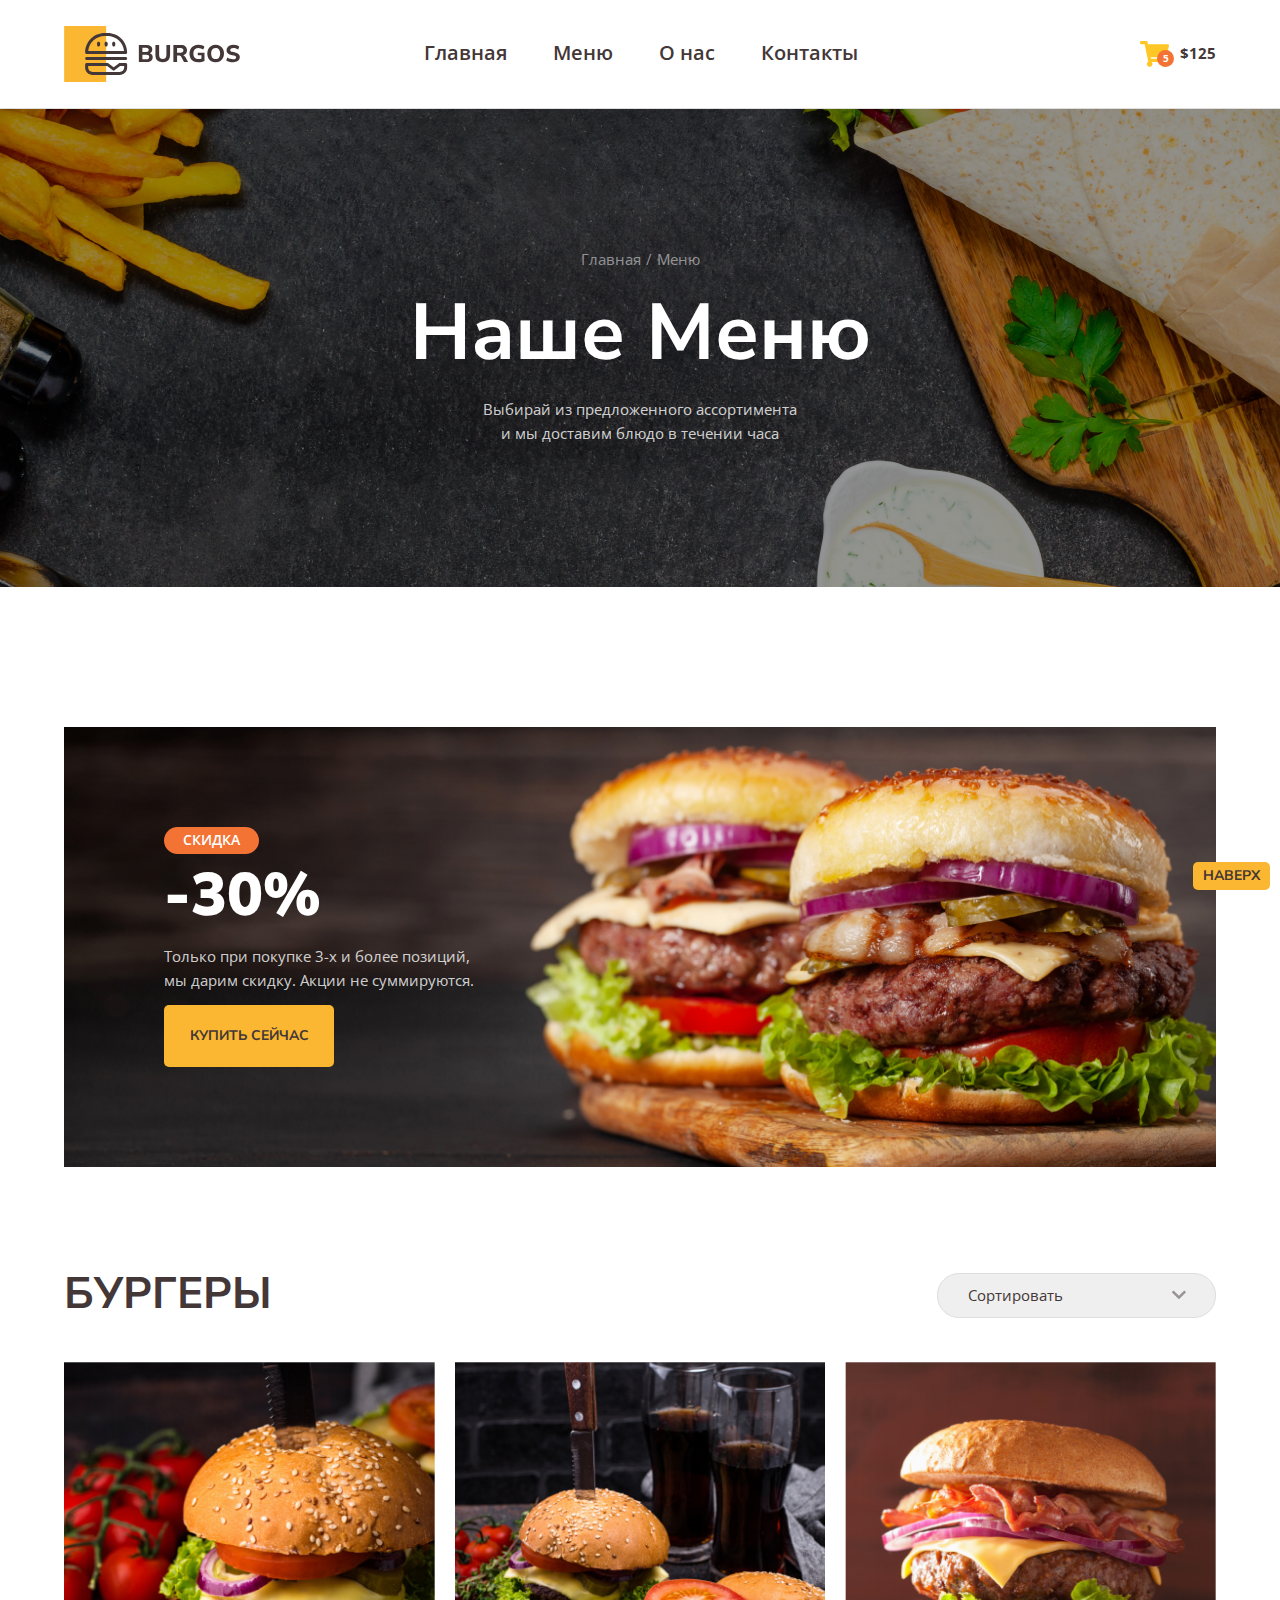
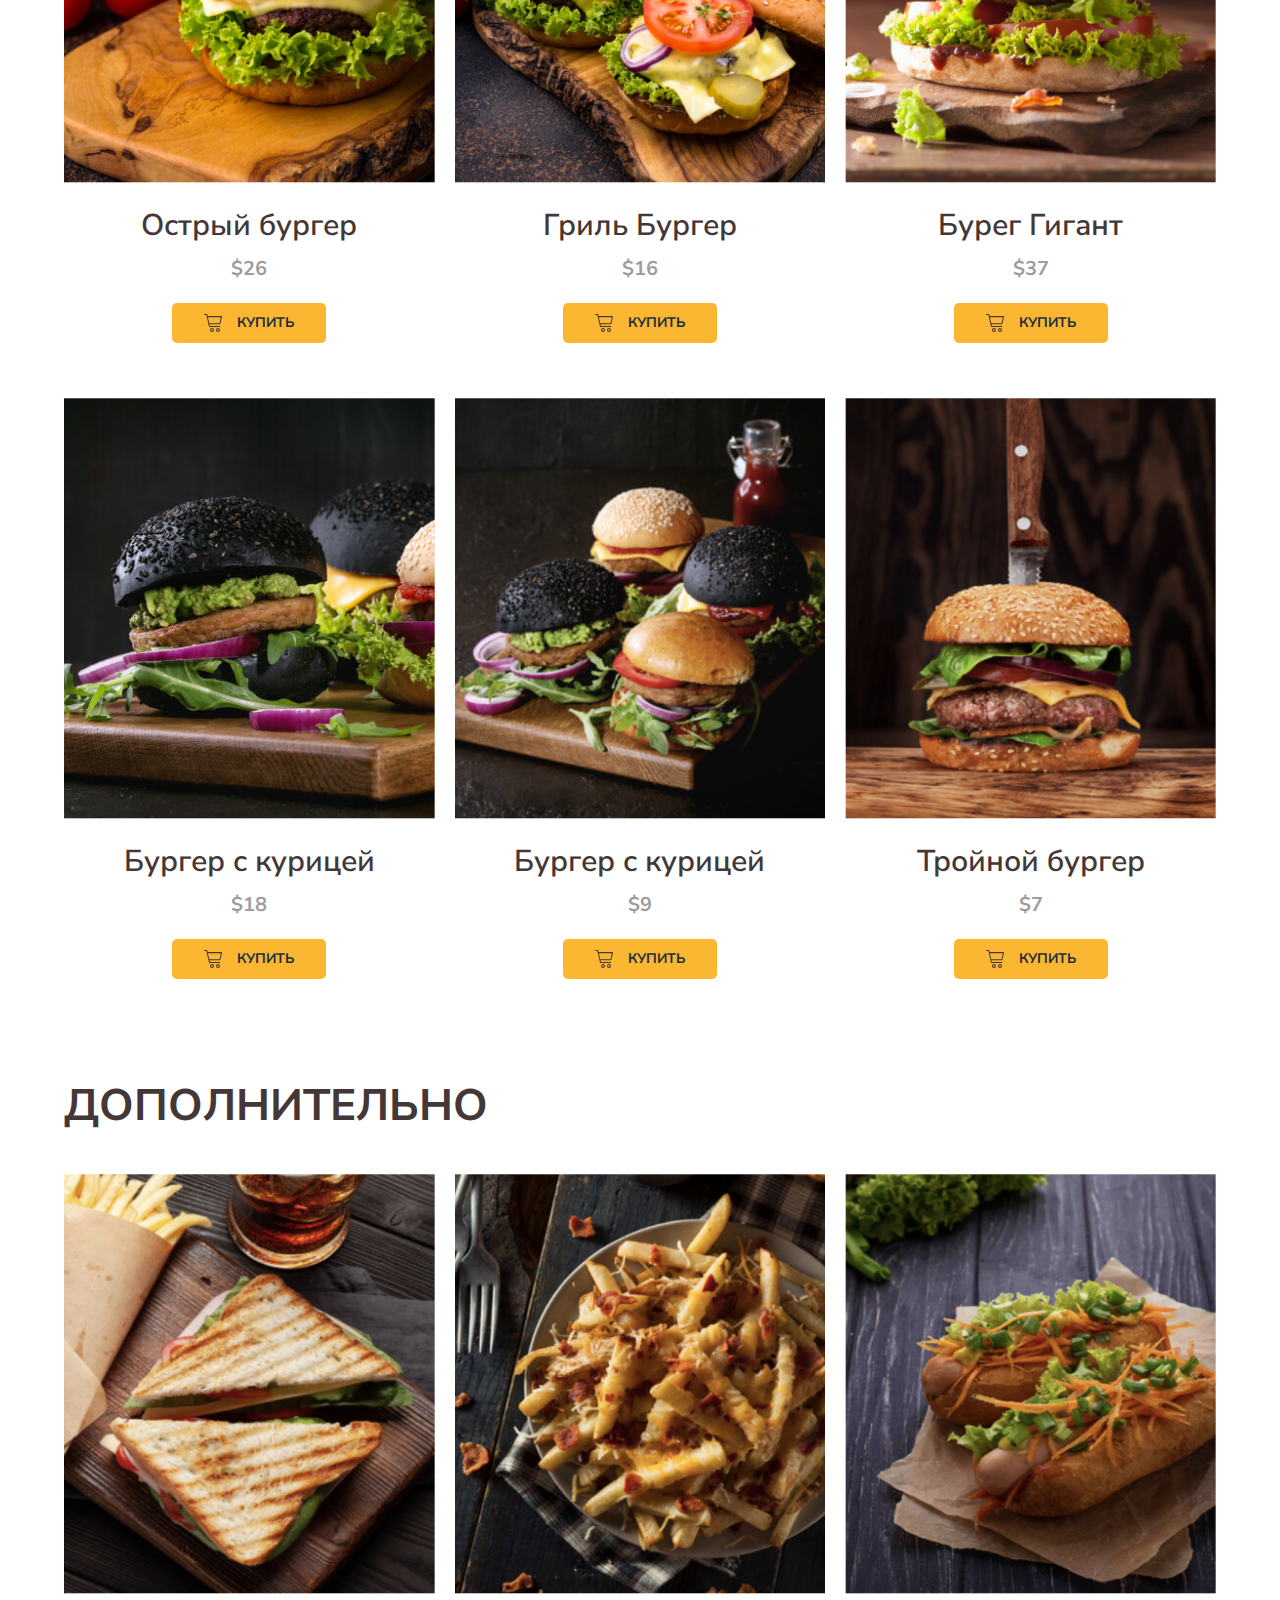
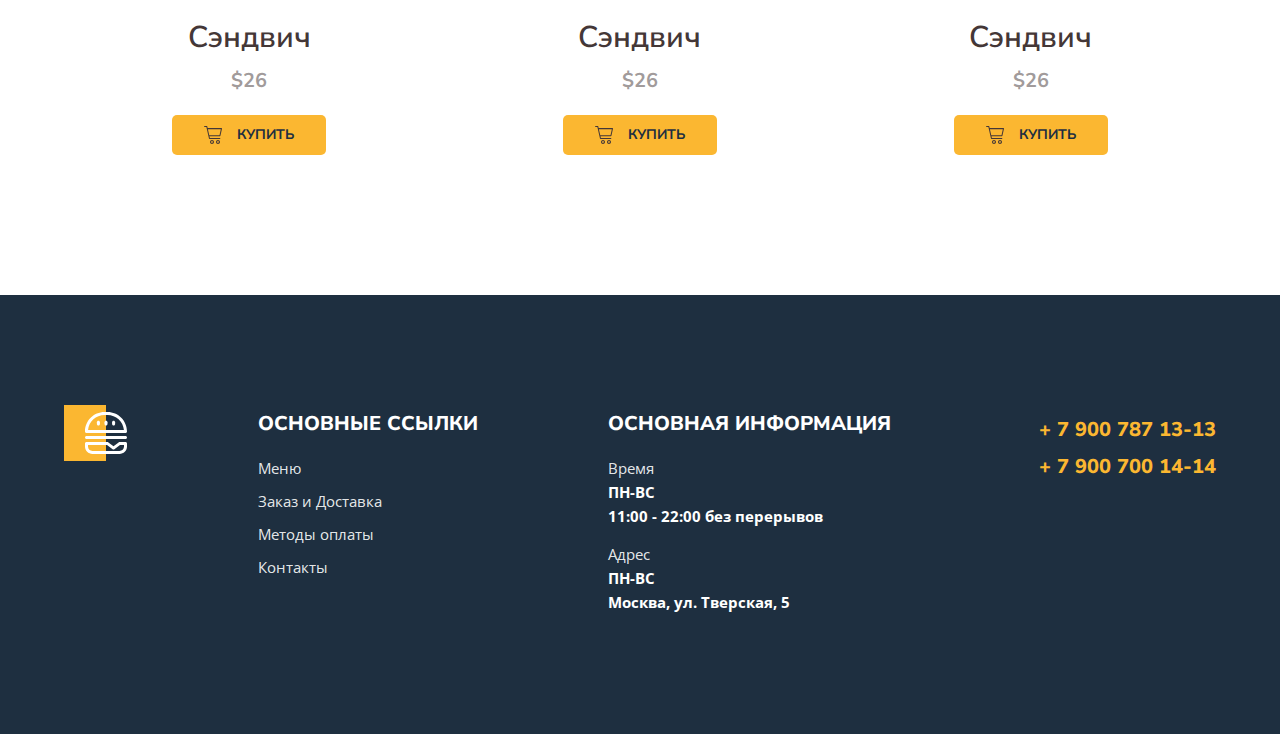
<file: index.html>
<!DOCTYPE html>
<html lang="ru">

<head>
    <meta charset="UTF-8">
    <meta name="viewport" content="width=device-width, initial-scale=1.0">
    <title>Burger</title>
    <link rel="stylesheet" href="css/normalize.min.css">
    <link rel="stylesheet" href="css/main.css">
</head>

<body>
    <header class="header" id="headerTop">
        <div class="container">
            <div class="header-wrapper">
                <button class="burger-menu" onclick="openModal()"></button>
                <div class="logo"></div>
                <nav class="nav">
                    <a href="#" class="nav-link">Главная</a>
                    <a href="index.html" class="nav-link">Меню</a>
                    <a href="#" class="nav-link">О нас</a>
                    <a href="contact.html" class="nav-link">Контакты</a>
                </nav>
                <a href="#" class="cart">$125 <span class="cart-count">5</span></a>
            </div>
        </div>
    </header>
    <section class="hero">
        <div class="container">
            <ul class="breadcrumbs">
                <li class="breadcrumbs-item"><a href="#" class="breadcrumbs-link">Главная</a></li>
                <Li class="breadcrumbs-item">Меню</Li>
            </ul>
            <h1 class="hero-title">Наше меню</h1>
            <p class="hero-description">Выбирай из предложенного ассортимента и мы доставим блюдо в течении часа
            </p>
        </div>
    </section>
    <section class="banner">
        <div class="container">
            <div class="banner-wrapper">
                <h2 class="banner-title"><span>Скидка</span>-30%</h2>
                <p class="banner-description">Только при&nbsp;покупке 3-х и более позиций, мы&nbsp;дарим скидку.
                    Акции не&nbsp;суммируются.</p>
                <a class="banner-btn" href="#menuBurger">Купить сейчас</a>
            </div>
        </div>
    </section>
    <main class="">
        <section id="menuBurger">
            <div class="container">
                <div class="menu">
                    <div class="menu-header">
                        <h2 class="menu-title">Бургеры</h2>
                        <select class="menu-select">
                            <option value="Сортировать" disabled selected>Сортировать</option>
                            <option value="По умолчанию">По умолчанию</option>
                            <option value="По возростанию цены">По возростанию цены</option>
                            <option value="По убыванию цены">По убыванию цены</option>
                        </select>
                    </div>
                    <div class="menu-box">
                        <div class="menu-item">
                            <div class="menu-thumb">
                                <img src="img/menu/01.jpg" alt="Острый бургер">
                            </div>
                            <h3 class="menu-name">Острый бургер</h3>
                            <p class="menu-pricer">$26</p>
                            <button type="button" class="menu-btn">
                                Купить
                            </button>
                        </div>

                        <div class="menu-item">
                            <div class="menu-thumb">
                                <img src="img/menu/02.jpg" alt="Острый бургер">
                            </div>
                            <h3 class="menu-name">Гриль Бургер</h3>
                            <p class="menu-pricer">$16</p>
                            <button type="button" class="menu-btn">
                                Купить
                            </button>
                        </div>

                        <div class="menu-item">
                            <div class="menu-thumb">
                                <img src="img/menu/03.jpg" alt="Острый бургер">
                            </div>
                            <h3 class="menu-name">Бурег Гигант</h3>
                            <p class="menu-pricer">$37</p>
                            <button type="button" class="menu-btn">
                                Купить
                            </button>
                        </div>

                        <div class="menu-item">
                            <div class="menu-thumb">
                                <img src="img/menu/04.jpg" alt="Острый бургер">
                            </div>
                            <h3 class="menu-name">Бургер с курицей</h3>
                            <p class="menu-pricer">$18</p>
                            <button type="button" class="menu-btn">
                                Купить
                            </button>
                        </div>

                        <div class="menu-item">
                            <div class="menu-thumb">
                                <img src="img/menu/05.jpg" alt="Острый бургер">
                            </div>
                            <h3 class="menu-name">Бургер с курицей</h3>
                            <p class="menu-pricer">$9</p>
                            <button type="button" class="menu-btn">
                                Купить
                            </button>
                        </div>

                        <div class="menu-item">
                            <div class="menu-thumb">
                                <img src="img/menu/06.jpg" alt="Острый бургер">
                            </div>
                            <h3 class="menu-name">Тройной бургер</h3>
                            <p class="menu-pricer">$7</p>
                            <button type="button" class="menu-btn">
                                Купить
                            </button>
                        </div>
                    </div>
                    <div>
                        <h2 class="menu-title-additionally">дополнительно</h2>
                    </div>
                    <div class="menu-box _additionally">
                        <div class="menu-item _additionally">
                            <div class=" menu-thumb">
                                <img src="img/menu/01-additionally.jpg" alt="Сэндвич">
                            </div>
                            <div class="menu-info">
                                <h3 class="menu-name">Сэндвич</h3>
                                <p class="menu-pricer">$26</p>
                                <button type="button" class="menu-btn">
                                    Купить
                                </button>
                            </div>
                        </div>

                        <div class="menu-item _additionally">
                            <div class=" menu-thumb">
                                <img src="img/menu/02-additionally.jpg" alt="Картошка фри">
                            </div>
                            <div class="menu-info">
                                <h3 class="menu-name">Сэндвич</h3>
                                <p class="menu-pricer">$26</p>
                                <button type="button" class="menu-btn">Купить </button>
                            </div>
                        </div>

                        <div class="menu-item _additionally">
                            <div class=" menu-thumb">
                                <img src="img/menu/03-additionally.jpg" alt="Хот-дог">
                            </div>
                            <div class="menu-info">
                                <h3 class="menu-name">Сэндвич</h3>
                                <p class="menu-pricer">$26</p>
                                <button type="button" class="menu-btn">
                                    Купить
                                </button>
                            </div>
                        </div>
                    </div>
                </div>
            </div>           
        </section>
    </main>
    <footer class="footer">
        <div class="container">
            <div class="footer-wrapper">
                <a href="#" class="footer-logo"></a>
                <div class="footer-item">
                    <h3 class="footer-title">Основные ссылки</h3>
                    <nav class="footer-nav">
                        <a class="footer-link" href="index.html">Меню</a>
                        <a class="footer-link" href="#">Заказ и Доставка</a>
                        <a class="footer-link" href="#">Методы оплаты</a>
                        <a class="footer-link" href="contact.html">Контакты</a>
                    </nav>
                    <a class="footer-tel _mobile" href="tel:+79007871313">+ 7 900 787 13-13</a>
                    <a class="footer-tel _mobile" href="tel:+79007001414">+ 7 900 700 14-14</a>
                </div>
                <div class="footer-item">
                    <h3 class="footer-title">основная информация</h3>
                    <ul class="footer-list">
                        <li class="footer-list-item">
                            <span>Время</span>
                            ПН-ВС <br>
                            11:00 - 22:00 без перерывов
                        </li>
                        <li class="footer-list-item">
                            <span>Адрес</span>
                            ПН-ВС <br>
                            Москва, ул. Тверская, 5
                        </li>
                    </ul>
                </div>
                <div class="footer-item">
                    <a class="footer-tel" href="tel:+79007871313">+ 7 900 787 13-13</a>
                    <a class="footer-tel" href="tel:+79007001414">+ 7 900 700 14-14</a>
                </div>
            </div>
        </div>
    </footer>
    <a href="#headerTop" class="button-up hidden visible" id="btnUp">наверх</a>
    <div class="modal" id="modal">
        <nav class="nav _modal">
            <a href="#" class="nav-link">Главная</a>
            <a href="index.html" class="nav-link">Меню</a>
            <a href="#" class="nav-link">О нас</a>
            <a href="contact.html" class="nav-link">Контакты</a>
        </nav>
        <button class="modal-close" onclick="closeModal()"></button>
    </div>
    <script src="js/script.js"></script>
</body>

</html>
</file>
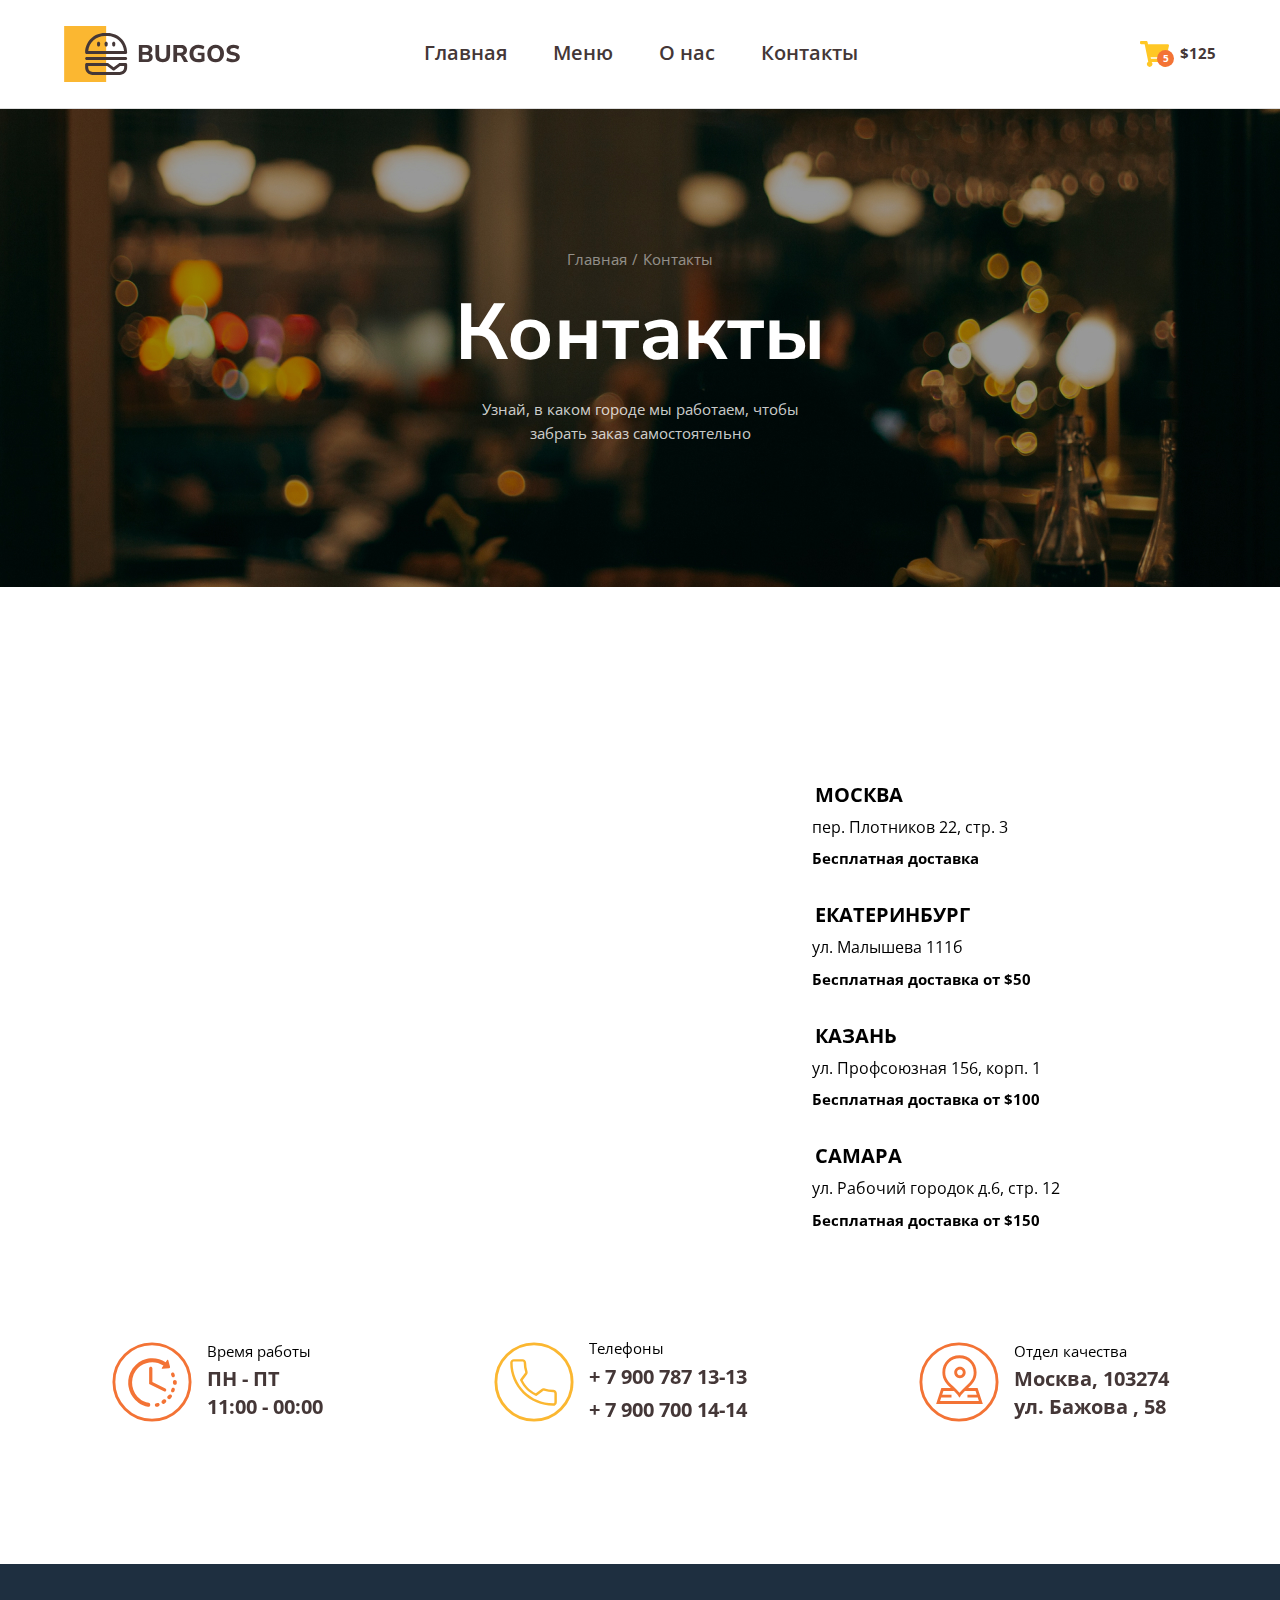
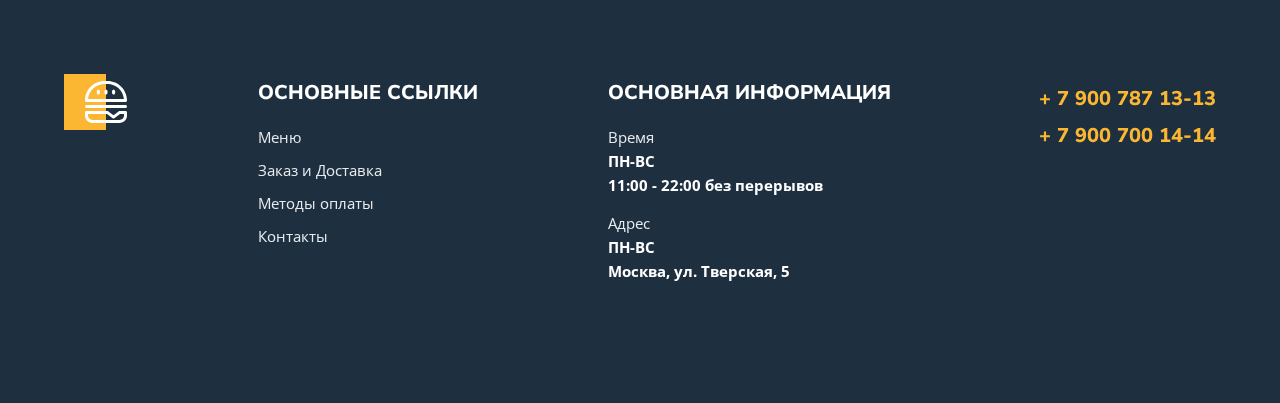
<file: contact.html>
<!DOCTYPE html>
<html lang="ru">

<head>
    <meta charset="UTF-8">
    <meta name="viewport" content="width=device-width, initial-scale=1.0">
    <title>Burger</title>
    <link rel="preconnect" href="https://fonts.googleapis.com">
    <link rel="preconnect" href="https://fonts.gstatic.com" crossorigin>
    <link rel="stylesheet" href="css/normalize.min.css">
    <link rel="stylesheet" href="css/main.css">
</head>

<body>
    <header class="header">
        <div class="container">
            <div class="header-wrapper">
                <div class="logo"></div>
                <nav class="nav">
                    <a href="#" class="nav-link">Главная</a>
                    <a href="index.html" class="nav-link">Меню</a>
                    <a href="#" class="nav-link">О нас</a>
                    <a href="contact.html" class="nav-link">Контакты</a>
                </nav>
                <a href="#" class="cart">$125 <span class="cart-count">5</span></a>
            </div>
        </div>
    </header>
    <section class="hero  hero-contact">
        <div class="container">
            <ul class="breadcrumbs">
                <li class="breadcrumbs-item"><a href="#" class="breadcrumbs-link">Главная</a></li>
                <Li class="breadcrumbs-item">Контакты</Li>
            </ul>
            <h1 class="hero-title">Контакты</h1>
            <p class="hero-description">Узнай, в каком городе мы работаем, чтобы забрать заказ самостоятельно</p>
        </div>
    </section>
    <main>
        <div class="container">
            <div class="contact">
                <div class="contact-main">
                    <div class="contact-map">
                        <iframe src="https://yandex.ru/map-widget/v1/?um=constructor%3A8dda47780713a19f4ac9be1d699d6744102fbbb16ce95955ff12cff5b5f1f6b6&amp;source=constructor"                            width="100%" height="550" frameborder="0"></iframe>
                    </div>
                    <ul class="contact-adress">
                        <li>
                            <span>Москва</span>
                            пер. Плотников 22, стр. 3
                            <span>Бесплатная доставка</span>
                        </li>
                        <li>
                            <span>Екатеринбург</span>
                            ул. Малышева 111б
                            <span>Бесплатная доставка от $50</span>
                        </li>
                        <li>
                            <span>Казань</span>
                            ул. Профсоюзная 156, корп. 1
                            <span>Бесплатная доставка от $100</span>
                        </li>
                        <li>
                            <span>Самара</span>
                            ул. Рабочий городок д.6, стр. 12
                            <span>Бесплатная доставка от $150</span>
                        </li>
                    </ul>
                </div>
                <ul class="contact-additionally">
                    <li>
                        <span>
                            Время работы
                            <span class="contact-info">
                                ПН - ПТ<br>
                                11:00 - 00:00
                            </span>
                        </span>
                    </li>
                    <li>
                        <span>
                            Телефоны
                            <a class="contact-tel" href="tel:+79007871313">+ 7 900 787 13-13</a>
                            <a class="contact-tel" href="tel:+79007001414">+ 7 900 700 14-14</a>
                        </span>
                    </li>
                    <li>
                        <span>
                            Отдел качества
                            <span class="contact-info">
                                Москва, 103274<br>
                                ул. Бажова , 58
                            </span>
                        </span>
        
                    </li>
                </ul>
            </div>
        </div>
        </main>
    </main>
    <footer class="footer">
        <div class="container">
            <div class="footer-wrapper">
                <a href="#" class="footer-logo"></a>
                <div class="footer-item">
                    <h3 class="footer-title">Основные ссылки</h3>
                    <nav class="footer-nav">
                        <a class="footer-link" href="index.html">Меню</a>
                        <a class="footer-link" href="#">Заказ и Доставка</a>
                        <a class="footer-link" href="#">Методы оплаты</a>
                        <a class="footer-link" href="contact.html">Контакты</a>
                    </nav>
                </div>
                <div class="footer-item">
                    <h3 class="footer-title">основная информация</h3>
                    <ul class="footer-list">
                        <li class="footer-list-item">
                            <span>Время</span>
                            ПН-ВС <br>
                            11:00 - 22:00 без перерывов
                        </li>
                        <li class="footer-list-item">
                            <span>Адрес</span>
                            ПН-ВС <br>
                            Москва, ул. Тверская, 5
                        </li>
                    </ul>
                </div>
                <div class="footer-item">
                    <a class="footer-tel" href="tel:+79007871313">+ 7 900 787 13-13</a>
                    <a class="footer-tel" href="tel:+79007001414">+ 7 900 700 14-14</a>
                </div>
            </div>
    </footer>

</body>

</html>
</file>
<file: css/main.css>
@import url('https://fonts.googleapis.com/css2?family=Nunito+Sans:ital,opsz,wdth,wght,YTLC@0,6..12,75..125,200..1000,440..540;1,6..12,75..125,200..1000,440..540&family=Open+Sans:ital,wdth,wght@0,75..100,300..800;1,75..100,300..800&display=swap');

:root {
    --opoen-sans: "Open sans", sans-serif;
    --nanito-sans: "Nunito Sans", sans-serif;

    --accent-light: #FBB731;
    --accent-dark: #F37335;
    --dark: #443737;
    --light: #FFFFFF;
    --light-rgb: 255, 255, 255;
    --line: #dedede;
    --tr: 0.2s;
}

body {
    font-family: var(--opoen-sans);
    /* font-family: "Nunito Sans", sans-serif;  */
}

a {
    text-decoration: none;
}

/*Header*/
.container {
    width: 100%;
    max-width: 1182px;
    margin: 0 auto;
    padding-left: 15px;
    padding-right: 15px;
    box-sizing: border-box;
}

.header {
    border-bottom: 1px solid var(--line);
}

.header-wrapper {
    display: flex;
    align-items: center;
    gap: 56px;
    padding-top: 26px;
    padding-bottom: 26px;
}

.burger-menu {
    display: none;
    width: 34px;
    height: 22px;
    background-image: url(../img/menu-btn.svg);
    background-repeat: no-repeat;
    background-size: contain;
    background-color: transparent;
    border: none;
}

.logo {
    display: block;
    width: 176px;
    height: 56px;
    background-image: url(../img/logo.svg);
    background-repeat: no-repeat;
    background-size: contain;
}

.nav {
    flex-grow: 1;
    display: flex;
    gap: 46px;
    margin-left: min(10vw, 140px);
}

.nav-link {
    color: var(--dark);
    font-weight: 600;
    font-size: 20px;
}

.nav-link::after {
    content: "";
    display: block;
    width: 100%;
    height: 3px;
    background-color: transparent;
    border-radius: 1.5px;
}

.nav-link:hover::after {
    background-color: var(--accent-light);
}

.cart {
    display: flex;
    align-items: center;
    position: relative;
    gap: 10px;
    color: var(--dark);
    font-weight: 700;
    font-size: 15px;
}

.cart::before {
    content: "";
    background-image: url(../img/shopping-cart.svg);
    display: block;
    width: 30px;
    height: 26px;
    background-repeat: no-repeat;
    background-size: contain;
}

.cart-count {
    display: flex;
    align-items: center;
    justify-content: center;
    width: 17px;
    height: 17px;
    background: var(--accent-dark);
    color: white;
    font-size: 10px;
    border-radius: 100%;
    position: absolute;
    left: 17px;
    bottom: 0;
}

.button-up {
    padding: 5px 10px;
    position: fixed;
    right: 10px;
    bottom: 10px;

    border-radius: 5px;
    background-color: var(--accent-light);
    border: none;

    font-family: var(--nanito-sans);
    font-weight: 700;
    font-size: 14px;
    color: var(--dark);
    line-height: 18px;
    text-align: center;
    text-transform: uppercase;
    text-decoration: none;
    transition: var(--tr);
}

.button-up:hover {
    background-color: var(--accent-dark);
}

.button-up.hidden {
    opacity: 0;
}

.button-up.visible {
    opacity: 1;
}

/*Hero*/
.hero {
    padding-top: 142px;
    padding-bottom: 142px;

    background-image: url(../img/hero.jpg);
    background-repeat: no-repeat;
    background-size: cover;
    background-position: center center;
    text-align: center;
}

.hero-contact {
    background-image: url(../img/hero-contact.jpg);
}

.breadcrumbs {
    display: flex;
    align-items: center;
    justify-content: center;
    list-style-type: none;
    gap: 16px;
    padding-left: 0;
    color: rgba(var(--light-rgb), 0.5);
    font-size: 15px;
    margin-top: 0;
    margin-bottom: 0;
}

.breadcrumbs-item {
    position: relative;
}

.breadcrumbs-item:not(:last-child)::after {
    content: "/";
    position: absolute;
    right: -11px;
}

.breadcrumbs-link {
    color: rgba(var(--light-rgb) .5);
}

.breadcrumbs-link:hover {
    color: var(--accent-light);
}

.hero-title {
    color: var(--light);
    font-family: var(--nanito-sans);
    font-size: 79px;
    font-weight: 700;
    text-transform: capitalize;
    margin-top: 20px;
    margin-bottom: 18px;
}

.hero-description {
    max-width: 320px;
    margin: 0 auto;
    color: rgba(var(--light-rgb), .8);
    font-size: 15px;
    line-height: 160%;
    font-family: var(--opoen-sans);

}

/*Banner*/
.banner {
    margin-top: 140px;
}

.banner-wrapper {
    padding: 100px;

    background: url(../img/banner.jpg);
    background-repeat: no-repeat;
    background-size: cover;
}

.banner-title span {
    display: block;
    padding: 5px 0;
    margin-bottom: 4px;
    max-width: 95px;

    background-color: rgba(243, 115, 53, 1);
    border-radius: 14px;

    font-family: var(--opoen-sans);
    font-weight: 600;
    color: var(--light);
    font-size: 14px;
    text-align: center;
    line-height: 120%;
    text-transform: uppercase;
}

.banner-title {
    margin-bottom: 11px;
    margin-top: 0;

    font-family: var(--nanito-sans);
    color: var(--light);
    font-weight: 900;
    font-size: 60px;
    line-height: 126%;
    text-transform: uppercase;
}

.banner-description {
    max-width: 328px;
    margin-top: 0;
    margin-bottom: 13px;

    font-size: 15px;
    font-weight: 400;
    line-height: 160%;
    color: rgba(var(--light-rgb), .8);
}

.banner-btn {
    display: block;
    max-width: 170px;
    padding: 22px 0px;

    border-radius: 5px;
    background-color: var(--accent-light);
    border: none;

    font-family: var(--nanito-sans);
    font-weight: 700;
    font-size: 14px;
    color: var(--dark);
    line-height: 18px;
    text-align: center;
    text-transform: uppercase;
    text-decoration: none;
    transition: var(--tr);
}

.banner-btn:hover {
    background-color: var(--accent-dark);
}

/*menu*/

.menu {
    margin-bottom: 140px;
}

.menu-header {
    margin-top: 100px;
    margin-bottom: 34px;
    display: flex;
    align-items: center;
    justify-content: space-between;


}

.menu-title {
    margin: 0;
    font-family: var(--nanito-sans);
    font-weight: 700;
    font-size: 44px;
    line-height: 127%;
    color: var(--dark);
    text-transform: uppercase;
}

.menu-select {
    padding: 13px 30px;

    appearance: none;
    flex-basis: 279px;
    background-image: url(../img/chevron-down.svg);
    background-size: 14px 10px;
    background-repeat: no-repeat;
    background-position: 89% center;

    border-radius: 22px;
    border: 1px solid var(--line);

    font-size: 15px;
    color: var(--dark);
}

.menu-box {
    display: grid;
    grid-template-columns: repeat(3, 1fr);
    grid-template-rows: auto;
    gap: 50px 20px;

}

.menu-item {
    font-family: var(--nanito-sans);
    text-align: center;
}

.menu-thumb {
    width: 100%;
    height: 430px;
    position: relative;
    overflow: hidden;
    margin-bottom: 20px;
}

.menu-thumb img {
    width: 100%;
    height: auto;
    position: absolute;
    left: 50%;
    top: 50%;
    transform: translate(-50%, -50%);
    object-fit: cover;
    color: var(--dark);
}

.menu-name {
    margin-top: 0px;
    margin-bottom: 10px;

    font-weight: 600;
    font-size: 30px;
    line-height: 126%;
    color: var(--dark);
}

.menu-pricer {
    margin-top: 0;
    margin-bottom: 20px;

    font-family: var(--nanito-sans);
    font-weight: 700;
    font-size: 20px;
    line-height: 28px;
    text-align: center;
    color: rgba(68, 55, 55, 0.5);
}

.menu-btn {
    display: flex;
    align-items: center;
    justify-content: center;
    gap: 10px;
    margin: 0 auto;
    font-size: 14px;
    font-family: var(--nanito-sans);
    font-weight: 700;
    padding: 11px 32px;
    text-transform: uppercase;
    text-decoration: none;
    color: #1e2f40;
    background-color: var(--accent-light);
    border: none;
    border-radius: 5px;
    transition: var(--tr);
}

.menu-btn::before {
    content: "";
    width: 18px;
    height: 18px;
    margin-right: 5px;
    background-image: url(../img/cart.svg);
    display: inline-block;
    background-repeat: no-repeat;
    background-size: contain;
}

.menu-btn:hover {
    background-color: var(--accent-dark);
}

.menu-title-additionally {
    margin: 100px 0 34px;
    font-family: var(--nanito-sans);
    font-weight: 700;
    font-size: 44px;
    line-height: 127%;
    color: var(--dark);
    text-transform: uppercase;
}

/*footer*/

.footer {
    padding-top: 110px;
    padding-bottom: 120px;
    margin-top: 140px;
    background-color: rgba(30, 47, 64, 1);
}

.footer-wrapper {
    display: flex;
    justify-content: space-between;
    gap: 15px
}

.footer-logo {
    display: block;
    width: 63px;
    height: 56px;
    background-image: url(../img/logo-light-min.svg);
    background-repeat: no-repeat;
    background-size: contain;
}

.footer-title {
    margin-top: 0;
    margin-bottom: 13px;

    font-family: var(--nanito-sans);
    font-weight: 800;
    font-size: 20px;
    line-height: 190%;
    color: var(--light);
    text-transform: uppercase;
}

.footer-nav {
    display: flex;
    flex-direction: column;
    gap: 9px;
}

.footer-link {
    color: rgba(255, 255, 255, 0.9);
    font-size: 15px;
    line-height: 160%;
    transition: var(--tr);
}

.footer-link:hover {
    color: var(--accent-light);
}

.footer-list {
    list-style-type: none;
    padding-left: 0;
    margin: 0;
}

.footer-list-item {
    color: var(--light);
    font-weight: 700;
    font-size: 15px;
    line-height: 160%;
}

.footer-list-item span {
    display: block;
    font-weight: 400;
    color: rgba(255, 255, 255, 0.9);
}

.footer-list-item:not(:last-child) {
    margin-bottom: 14px;
}

.footer-item:last-child {
    flex-basis: 194px;
}

.footer-tel {
    display: block;
    font-family: var(--nanito-sans);
    font-weight: 800;
    font-size: 20px;
    line-height: 126%;
    color: var(--accent-light);
    text-transform: uppercase;
    margin-top: 12px;
    transition: var(--tr);
    text-align: right;
}

.footer-tel._mobile {
    display: none;
    font-family: var(--nanito-sans);
    font-weight: 800;
    font-size: 20px;
    line-height: 126%;
    color: var(--accent-light);
    text-transform: uppercase;
    margin-top: 12px;
    transition: var(--tr);
}

.footer-tel:hover {
    color: var(--light);
}

/*contacts*/
.contact-main {
    display: flex;
    align-items: center;
    gap: 20px;
    max-width: 1057px;
    margin: 140px auto 60px;
}

.contact-map {
    flex-basis: 680px;
}

.contact-adress {
    flex-basis: calc(100% - 680px - 20px);
    list-style-type: none;
    padding-left: 0;
}

.contact-adress>li:not(:last-child) {
    margin-bottom: 26px;
}

.contact-adress>li>span {
    display: block;
    font-size: 15px;
    line-height: 160%;
}

.contact-adress>li>span:first-child {
    font-family: var(--nunito-sans);
    font-size: 20px;
    font-weight: 700;
    line-height: 190%;
    text-transform: uppercase;
    margin-left: 3px;
    margin-bottom: 4px;
}

.contact-adress>li>span:last-child {
    font-weight: 700;
    margin-top: 10px;
}

.contact-additionally {
    display: flex;
    justify-content: space-between;
    gap: 20px;
    max-width: 1057px;
    list-style-type: none;
    padding-left: 0;
    margin: 0 auto;
}

.contact-additionally>li {
    font-size: 15px;
    display: flex;
    align-items: center;
    gap: 15px;
}

.contact-additionally>li::before {
    content: '';
    display: block;
    width: 80px;
    height: 80px;
    background-repeat: no-repeat;
    background-size: cover;
}

.contact-additionally>li:nth-child(1):before {
    background-image: url(../img/contact/01.svg);
}

.contact-additionally>li:nth-child(2):before {
    background-image: url(../img/contact/02.svg);
}

.contact-additionally>li:nth-child(3):before {
    background-image: url(../img/contact/03.svg);
}

.contact-info,
.contact-tel {
    display: block;
    color: var(--dark);
    font-family: var(--nunito-sans);
    font-size: 20px;
    font-weight: 700;
    line-height: 140%;
    margin-top: 5px;
}

.contact-tel {
    transition: var(--tr);
}

.contact-tel:hover {
    color: var(--accent-light);
}

.modal {
    display: none;
}

/*Media*/
@media (max-width: 1080px) {
    .header-wrapper {
        gap: 40px;
    }

    .nav {
        margin-left: 0;
        gap: min(3vw, 30px);
    }
}

@media (max-width: 768px) {
    .logo {
        width: 150px;
        height: 47.81px;
    }

    .header-wrapper {
        gap: 45px;
    }

    .nav {
        gap: 19px;
    }

    .banner {
        margin-top: 72px;
    }

    .banner-wrapper {
        padding: 100px 40px;
    }

    .menu-header {
        margin-top: 80px;
    }

    .menu-box {
        grid-template-columns: repeat(2, 1fr);
    }

    .menu-box._additionally {
        grid-template-columns: 1fr;

    }

    .menu-item._additionally {
        display: flex;
        align-items: center;
        gap: 20px;
    }

    .menu-item._additionally .menu-thumb {
        flex-basis: calc(60% - 20px);
        height: 260px;
        margin-bottom: 0;
    }

    .menu-item._additionally .menu-info {
        flex-basis: 40%;
    }

    .footer {
        padding-top: 62px;
        padding-bottom: 71px;
    }

    .footer-nav {
        margin-bottom: 20px;
    }

    .footer-item:last-child {
        display: none;
    }

    .footer-tel._mobile {
        display: block;
        text-align: left;
    }
}

@media (max-width: 730px) {
    .header-wrapper {
        gap: 21px;
        padding-top: 19px;
        padding-bottom: 19px;
    }

    .nav {
        display: none;
    }

    .nav._modal {
        display: flex;
        flex-direction: column;
    }

    .nav-link::after {
        display: none;
    }

    .burger-menu {
        display: block;
    }

    .logo {
        width: 116px;
        height: 37px;
        flex-grow: 1;
    }

    .modal {
        display: block;
        top: -400px;
        left: 0;
        right: 0;
        width: 100%;
        margin: 0 auto;
        max-width: 500px;
        background-color: rgba(255, 248, 220, 1);
        padding: 40px 15px;
        position: absolute;
        box-sizing: border-box;
        text-align: center;
        transition: var(--tr);

    }

    .modal-close {
        display: block;
        width: 22px;
        height: 22px;
        background-image: url(../img/close1.svg);
        background-repeat: no-repeat;
        background-size: contain;
        background-color: transparent;
        border: none;
        position: absolute;
        top: 20px;
        right: 20px;
    }

    .hero {
        padding-top: 55px;
        padding-bottom: 55px;
    }


    .breadcrumbs {
        font-size: 14px;
    }

    .hero-title {
        font-size: 38px;
        margin-top: 28px;
        margin-bottom: 13px;
    }

    .hero-description {
        font-size: 12px;
    }

    .banner-wrapper {
        padding: 35px 17px;
    }

    .banner {
        margin-top: 33px;
    }

    .banner-btn {
        max-width: 198px;
    }

    .menu-header {
        margin-top: 58px;
        margin-bottom: 30px;
    }

    .menu-title {
        font-size: 27px;
    }

    .menu-select {
        font-size: 12px;
        flex-basis: 136px;
        width: 136px;
        background-position: 93% center;
        background-size: 13px 8px;
        padding: 13px 15px;
    }

    .menu-box {
        gap: 24px 20px;
    }

    .menu-thumb {
        margin-bottom: 10px;
        height: 50vw;
    }

    .menu-item._additionally .menu-thumb {
        height: 30vw;
    }

    .menu-title-additionally{
        font-size: 27px;
    }

    .menu-name {
        font-size: 20px;
        margin-bottom: 8px;
    }

    .menu-pricer {
        font-size: 12px;
        margin-bottom: 14px;
    }

    .menu-btn {
        padding: 11px 22px;
    }

    .footer {
        margin-top: 80px;
    }

    .footer-wrapper {
        flex-direction: column;
        gap: 35px;
        position: relative;
    }

    .footer-logo {
        margin-bottom: 9px;
    }

    .footer-tel._mobile {
        position: absolute;
        top: -13px;
        right: 0;
    }

    .footer-tel._mobile+.footer-tel._mobile {
        top: 24px;
    }

    .footer-title {
        font-size: 18px;
    }

    .footer-nav {
        margin-bottom: 0;
    }
}

@media (max-width: 450px) {
    .menu-item._additionally .menu-thumb {
        flex-basis: calc(100%-130%-20px);
        height: 38vw;
    }

    .menu-item._additionally .menu-info {
        flex-basis: 130px;
    }

    .menu-title-additionally {
        margin: 50px 0 24px;
        font-size: 27px;
    }

}

@media (max-width: 360px) {
    .menu-name {
        font-size: 13px;
        margin-bottom: 0;
    }

    .menu-pricer {
        margin-bottom: 7px;
    }

    .menu-title-additionally {
        margin: 50px 0 24px;
        font-size: 27px;
    }

}
</file>
